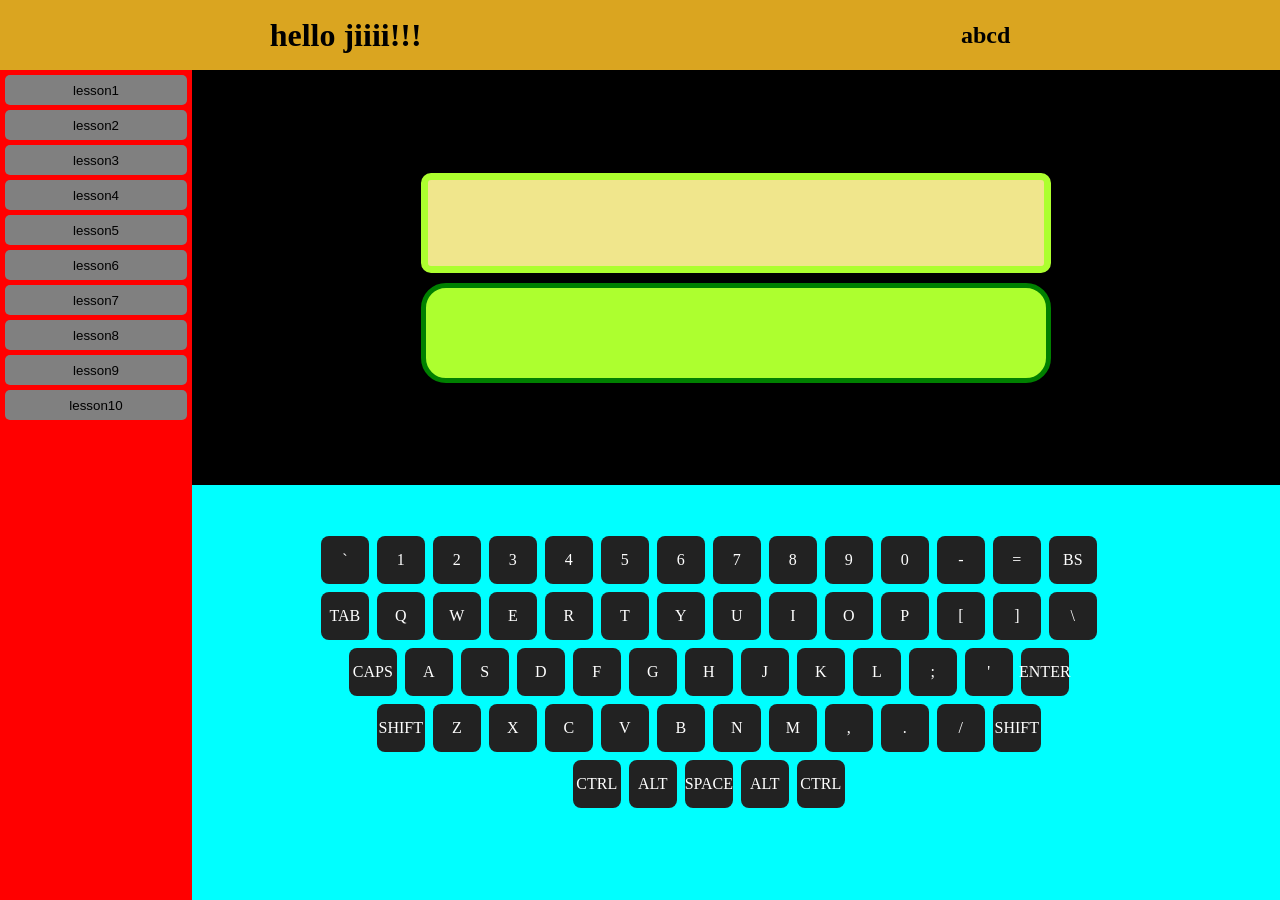
<file: index.html>
<!DOCTYPE html>
<html lang="en">
<head>
    <meta charset="UTF-8">
    <meta name="viewport" content="width=device-width, initial-scale=1.0">
    <title>Typing Master</title>
    <link rel="stylesheet" href="style.css">
</head>
<body>
    <div class="navbar">
        <h1>hello jiiii!!!</h1>
        <h2>abcd</h2>
    </div>
    <div class="center">   
        <div class="left">
            <div>
                <div class="lessons" id="lesson1">
                    <button class="btn-lesson" onclick="l1()">lesson1</button>
                </div>
                <div class="lessons" id="lesson2">
                    <button class="btn-lesson">lesson2</button>
                </div>
                <div class="lessons" id="lesson3">
                    <button class="btn-lesson">lesson3</button>
                </div>
                <div class="lessons" id="lesson4">
                    <button class="btn-lesson">lesson4</button>
                </div>
                <div class="lessons" id="lesson5">
                    <button class="btn-lesson">lesson5</button>
                </div>
                <div class="lessons" id="lesson6">
                    <button class="btn-lesson">lesson6</button>
                </div>
                <div class="lessons" id="lesson7">
                    <button class="btn-lesson">lesson7</button>
                </div>
                <div class="lessons" id="lesson8">
                    <button class="btn-lesson">lesson8</button>
                </div>
                <div class="lessons" id="lesson9">
                    <button class="btn-lesson">lesson9</button>
                </div>
                <div class="lessons" id="lesson10">
                    <button class="btn-lesson">lesson10</button>
                </div>
            </div>
        </div>
        <div class="right">
            <div class="upper">
                <div class="ds2">
                    
                </div>
                <div class="screen">
                    <div class="ds">

                    </div>
                </div>
                
            </div>
            <div class="lower">
                <div class="keyboard">

                </div>
            </div>
        </div>
    </div>

    <script src="script.js"></script>
</body>
</html>
</file>
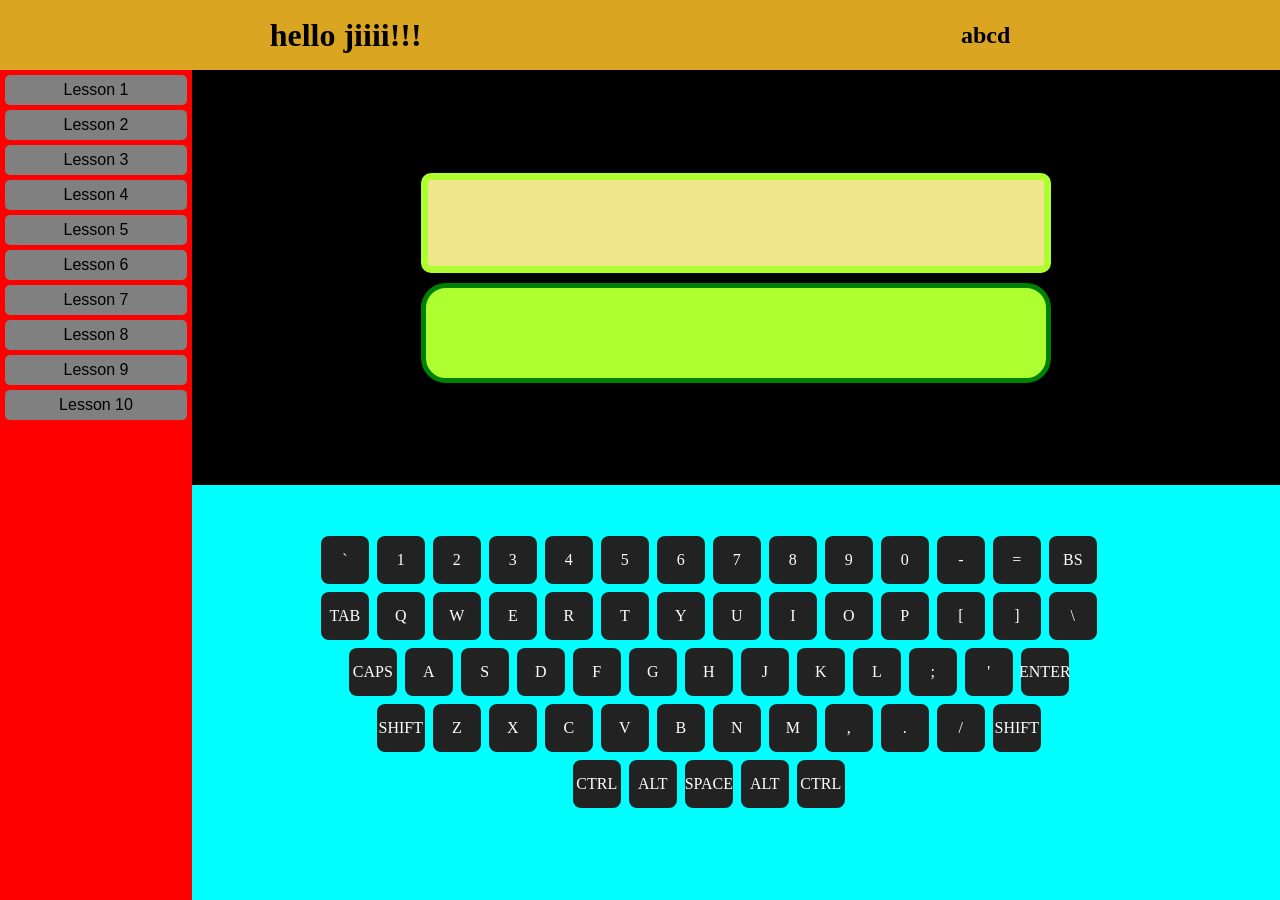
<file: t.html>
<!DOCTYPE html>
<html lang="en">

<head>
    <meta charset="UTF-8">
    <meta name="viewport" content="width=device-width, initial-scale=1.0">

    <title>Typing Master</title>

    <link rel="stylesheet" href="t.css">
</head>

<body>

    <!-- ================= NAVBAR ================= -->

    <div class="navbar">
        <h1>hello jiiii!!!</h1>
        <h2>abcd</h2>
    </div>


    <!-- ================= MAIN AREA ================= -->

    <div class="center">

        <!-- ================= LEFT : LESSONS ================= -->

        <div class="left">

            <div>

                <div class="lessons" id="lesson1">
                    <button class="btn-lesson" onclick="l1()">Lesson 1</button>
                </div>

                <div class="lessons" id="lesson2">
                    <button class="btn-lesson" onclick="l2()">Lesson 2</button>
                </div>

                <div class="lessons" id="lesson3">
                    <button class="btn-lesson" onclick="l3()">Lesson 3</button>
                </div>

                <div class="lessons" id="lesson4">
                    <button class="btn-lesson" onclick="l4()">Lesson 4</button>
                </div>

                <div class="lessons" id="lesson5">
                    <button class="btn-lesson" onclick="l5()">Lesson 5</button>
                </div>

                <div class="lessons" id="lesson6">
                    <button class="btn-lesson" onclick="l6()">Lesson 6</button>
                </div>

                <div class="lessons" id="lesson7">
                    <button class="btn-lesson" onclick="l7()">Lesson 7</button>
                </div>

                <div class="lessons" id="lesson8">
                    <button class="btn-lesson" onclick="l8()">Lesson 8</button>
                </div>

                <div class="lessons" id="lesson9">
                    <button class="btn-lesson" onclick="l9()">Lesson 9</button>
                </div>

                <div class="lessons" id="lesson10">
                    <button class="btn-lesson" onclick="l10()">Lesson 10</button>
                </div>

            </div>

        </div>


        <!-- ================= RIGHT ================= -->

        <div class="right">

            <!-- ================= UPPER ================= -->

            <div class="upper">

                <!-- Practice text -->
                <div class="ds2"></div>

                <!-- User typing area -->
                <div class="screen">

                    <div class="ds"></div>

                </div>

            </div>


            <!-- ================= LOWER ================= -->

            <div class="lower">

                <div class="keyboard"></div>

            </div>

        </div>

    </div>


    <script src="t.js"></script>

</body>

</html>
</file>
<file: style.css>
*{
    box-sizing: border-box;
    margin: 0;
    padding: 0;
}

html,body{
    background-color: lightslategray;
    width: 100%;
    height: 100%;
    display: flex;
    flex-direction: column;
}

.navbar {
    height: 70px;
    width: 100%;
    background-color: goldenrod;

    display: flex;
    justify-content: space-around;
    align-items: center;

    flex-shrink: 0;
}

.center{
    width: 100%;
    height: 100%;
    display: flex;
    flex-direction: row;
    flex: 1;
}
.left{
    width: 15%;
    background-color: red; 
    display: flex;  
    flex-direction: column;
}

.btn-lesson{
    height: 100%;
    width: 100%;
    background-color: transparent;
    border: none;
    cursor: pointer;
}
.lessons{
    height: 30px;
    background-color: grey;
    margin: 5px;
    border-radius: 5px;

}

.hhhh{
    height: 100px;
    width: 630px;
    background-color: blue;
    padding: 10px;
    border-radius: 18px;
    border: 7px solid brown;
}

.right{
    width: 85%;
    background-color: blue;
}

.upper{
    height: 50%;
    background-color: black;
    display: flex;
    flex-direction: column;
    justify-content: center;
    align-items: center;
}
.ds2{
    height: 100px;
    width: 630px;
    background-color: khaki;
    border: 7px solid greenyellow;
    margin-bottom: 10px;
    border-radius: 10px;
}
.screen{
    height: 100px;
    width: 630px;
    background-color: greenyellow;
    display: flex;
    justify-content: center;
    align-items: center;
    border: 5px solid green;
    border-radius: 25px;
    
}
.ds{
    height: 150px;
    width: 600px;
    overflow-wrap: break-word;
    padding: 5px;
}

.lower{
    height: 50%;
    background-color: aqua;
}

.keyboard {
    width: 95%;
    height: 90%;

    display: flex;
    flex-direction: column;
    gap: 8px;

    justify-content: center;
    align-items: center;
}

.keyboard-row {
    width: 100%;

    display: flex;
    justify-content: center;
    gap: 8px;
}

.key {
    width: 3rem;
    height: 3rem;

    display: flex;
    justify-content: center;
    align-items: center;

    background-color: #222;
    color: white;

    border-radius: 8px;

    user-select: none;
}

.key.active {
    background-color: green;
    box-shadow: 0 0 20px green;
}
</file>
<file: t.css>
/* ======================================================
   RESET
   ====================================================== */

* {
    box-sizing: border-box;
    margin: 0;
    padding: 0;
}


html,
body {

    width: 100%;
    height: 100%;

    background-color: lightslategray;

    display: flex;
    flex-direction: column;

}


/* ======================================================
   NAVBAR
   ====================================================== */

.navbar {

    height: 70px;
    width: 100%;

    background-color: goldenrod;

    display: flex;

    justify-content: space-around;
    align-items: center;

    flex-shrink: 0;

}


/* ======================================================
   MAIN
   ====================================================== */

.center {

    width: 100%;
    height: 100%;

    display: flex;

    flex-direction: row;

    flex: 1;

}


/* ======================================================
   LEFT SIDE
   ====================================================== */

.left {

    width: 15%;

    background-color: red;

    display: flex;

    flex-direction: column;

}


/* ======================================================
   LESSON BUTTON
   ====================================================== */

.btn-lesson {

    height: 100%;
    width: 100%;

    background-color: transparent;

    border: none;

    cursor: pointer;

    font-size: 16px;

}


/* ======================================================
   LESSON BOX
   ====================================================== */

.lessons {

    height: 30px;

    background-color: grey;

    margin: 5px;

    border-radius: 5px;

}


/* ======================================================
   RIGHT SIDE
   ====================================================== */

.right {

    width: 85%;

    background-color: blue;

}


/* ======================================================
   UPPER AREA
   ====================================================== */

.upper {

    height: 50%;

    background-color: black;

    display: flex;

    flex-direction: column;

    justify-content: center;

    align-items: center;

}


/* ======================================================
   PRACTICE TEXT
   ====================================================== */

.ds2 {

    height: 100px;
    width: 630px;

    background-color: khaki;

    border: 7px solid greenyellow;

    margin-bottom: 10px;

    border-radius: 10px;

    padding: 10px;

    overflow-wrap: break-word;

}


/* ======================================================
   USER TYPING SCREEN
   ====================================================== */

.screen {

    height: 100px;
    width: 630px;

    background-color: greenyellow;

    display: flex;

    justify-content: center;

    align-items: center;

    border: 5px solid green;

    border-radius: 25px;

}


/* ======================================================
   USER TYPED TEXT
   ====================================================== */

.ds {

    width: 600px;
    height: 90px;

    padding: 10px;

    overflow-wrap: break-word;

    font-size: 20px;

}


/* ======================================================
   LOWER AREA
   ====================================================== */

.lower {

    height: 50%;

    background-color: aqua;

}


/* ======================================================
   KEYBOARD
   ====================================================== */

.keyboard {

    width: 95%;
    height: 90%;

    display: flex;

    flex-direction: column;

    gap: 8px;

    justify-content: center;

    align-items: center;

}


/* ======================================================
   KEYBOARD ROW
   ====================================================== */

.keyboard-row {

    width: 100%;

    display: flex;

    justify-content: center;

    gap: 8px;

}


/* ======================================================
   INDIVIDUAL KEY
   ====================================================== */

.key {

    width: 3rem;
    height: 3rem;

    display: flex;

    justify-content: center;
    align-items: center;

    background-color: #222;

    color: white;

    border-radius: 8px;

    user-select: none;

}


/* ======================================================
   ACTIVE KEY
   ====================================================== */

.key.active {

    background-color: green;

    box-shadow: 0 0 20px green;

}
</file>
